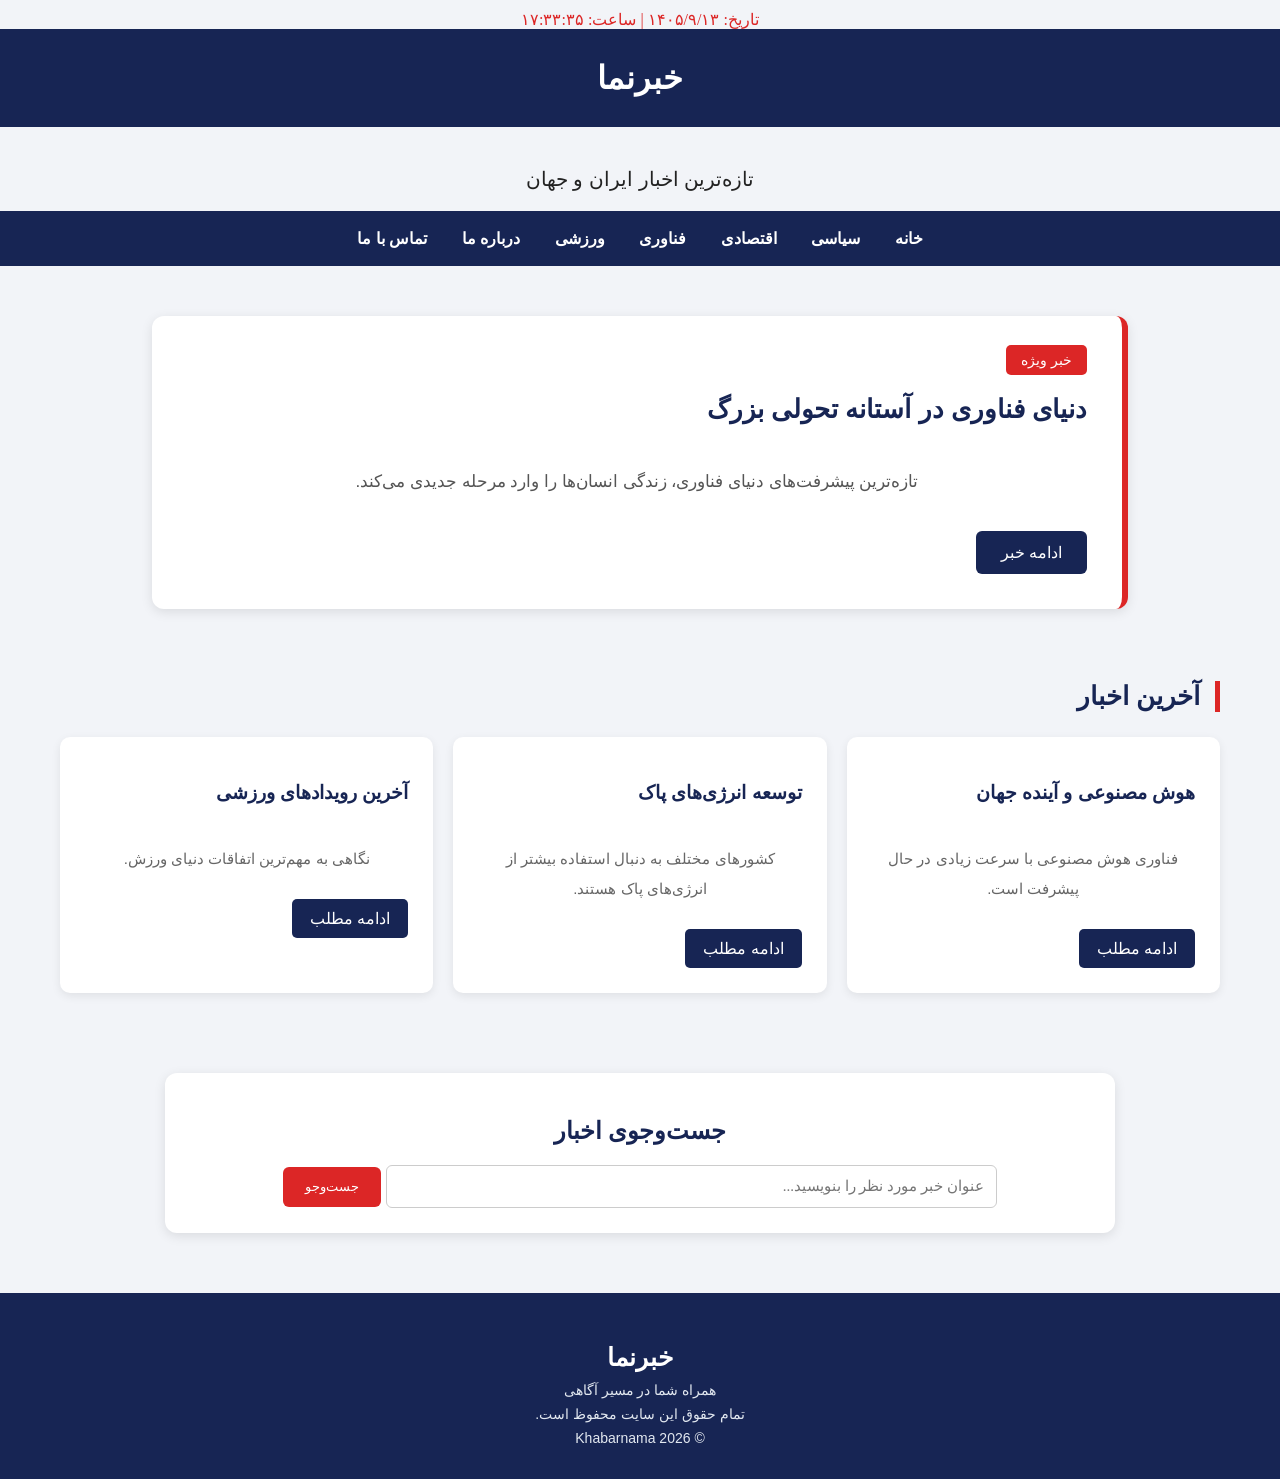
<file: index.html>
<!DOCTYPE html>
<html lang="fa" dir="rtl">
<head>
    <meta charset="UTF-8">
    <meta name="viewport" content="width=device-width, initial-scale=1.0">
    <title>خبرنما | پایگاه خبری</title>
    <div id="liveClock"></div>
    <link rel="stylesheet" href="style.css">
</head>

<body>

    <header>
    <h1>خبرنما</h1>
    <p>تازه‌ترین اخبار ایران و جهان</p>
</header>

<nav>
    <a href="index.html">خانه</a>
    <a href="pages/politics.html">سیاسی</a>
    <a href="pages/economy.html">اقتصادی</a>
    <a href="pages/technology.html">فناوری</a>
    <a href="pages/sports.html">ورزشی</a>
    <a href="about.html">درباره ما</a>
    <a href="contact.html">تماس با ما</a>
</nav><main>
    <section class="featured-news">

        <span class="news-label">خبر ویژه</span>

        <h2>دنیای فناوری در آستانه تحولی بزرگ</h2>

        <p>
            تازه‌ترین پیشرفت‌های دنیای فناوری،
            زندگی انسان‌ها را وارد مرحله جدیدی می‌کند.
        </p>

        <a href="pages/news.html">ادامه خبر</a>

    </section>
    <section class="latest-news">

    <h2>آخرین اخبار</h2>

    <div class="news-container">

        <article class="news-card">
            <h3>هوش مصنوعی و آینده جهان</h3>
            <p>فناوری هوش مصنوعی با سرعت زیادی در حال پیشرفت است.</p>
            <a href="pages/news.html">ادامه مطلب</a>
        </article>

        <article class="news-card">
            <h3>توسعه انرژی‌های پاک</h3>
            <p>کشورهای مختلف به دنبال استفاده بیشتر از انرژی‌های پاک هستند.</p>
            <a href="pages/news.html">ادامه مطلب</a>
        </article>

        <article class="news-card">
            <h3>آخرین رویدادهای ورزشی</h3>
            <p>نگاهی به مهم‌ترین اتفاقات دنیای ورزش.</p>
            <a href="pages/news.html">ادامه مطلب</a>
        </article>

    </div>

</section>
</main><section class="search-box">
    <h2>جست‌وجوی اخبار</h2>
    <input type="text" id="searchInput" placeholder="عنوان خبر مورد نظر را بنویسید...">
    <button onclick="searchNews()">جست‌وجو</button>
</section>
<div id="searchResults"></div>
<footer>
    <h3>خبرنما</h3>
    <p>همراه شما در مسیر آگاهی</p>
    <p>تمام حقوق این سایت محفوظ است.</p>
    <p>© 2026 Khabarnama</p>
</footer>
<script src="scripts.js"></script>
</body>
</html>
</file>
<file: style.css>
body {
    background-color: #f2f4f8;
    font-family: Tahoma, sans-serif;
    margin: 0;
    padding: 0;
    direction: rtl;
    color: #222;
}

h1 {
    background-color: #172554;
    color: white;
    text-align: center;
    padding: 30px;
    margin: 0;
}

p {
    text-align: center;
    font-size: 20px;
    margin-top: 40px;
}nav {
    background-color: #172554;
    padding: 18px;
    text-align: center;
}

nav a {
    color: white;
    text-decoration: none;
    font-size: 16px;
    margin: 0 15px;
    font-weight: bold;
}

nav a:hover {
    color: #f87171;
}main {
    padding: 30px;
}

.featured-news {
    background-color: white;
    border-right: 6px solid #dc2626;
    padding: 35px;
    border-radius: 12px;
    margin: 20px auto;
    max-width: 900px;
    box-shadow: 0 3px 12px rgba(0,0,0,0.1);
}

.news-label {
    background-color: #dc2626;
    color: white;
    padding: 7px 15px;
    border-radius: 5px;
    font-size: 14px;
}

.featured-news h2 {
    color: #172554;
    font-size: 26px;
    margin-top: 25px;
}

.featured-news p {
    color: #555;
    font-size: 17px;
    line-height: 2;
}

.featured-news a {
    display: inline-block;
    background-color: #172554;
    color: white;
    text-decoration: none;
    padding: 12px 25px;
    border-radius: 6px;
    margin-top: 15px;
}

.featured-news a:hover {
    background-color: #dc2626;
}.latest-news {
    padding: 30px;
}

.latest-news h2 {
    color: #172554;
    font-size: 26px;
    border-right: 5px solid #dc2626;
    padding-right: 15px;
    margin-bottom: 25px;
}

.news-container {
    display: flex;
    gap: 20px;
    flex-wrap: wrap;
}

.news-card {
    background-color: white;
    padding: 25px;
    border-radius: 10px;
    flex: 1;
    min-width: 220px;
    box-shadow: 0 3px 10px rgba(0,0,0,0.08);
}

.news-card h3 {
    color: #172554;
    font-size: 19px;
}

.news-card p {
    color: #666;
    line-height: 2;
    font-size: 15px;
}

.news-card a {
    display: inline-block;
    background-color: #172554;
    color: white;
    text-decoration: none;
    padding: 10px 18px;
    border-radius: 5px;
    margin-top: 10px;
}

.news-card a:hover {
    background-color: #dc2626;
}footer {
    background-color: #172554;
    color: white;
    text-align: center;
    padding: 25px;
    margin-top: 40px;
}

footer h3 {
    font-size: 25px;
    margin-bottom: 10px;
}

footer p {
    color: #e2e8f0;
    font-size: 14px;
    margin: 8px;
}/* برای موبایل */
 @media (max-width: 768px) {
nav {
    display: flex;
    flex-wrap: wrap;
    justify-content: center;
    gap: 12px;
}

nav a {
    margin: 5px;
    font-size: 14px;
}

main {
    padding: 15px;
}

.news-container {
    flex-direction: column;
}

.news-card {
    width: auto;
}

.featured-news {
    padding: 20px;
}

.latest-news {
    padding: 15px;
}

h1 {
    font-size: 25px;
}
}/* افکت حرکتی کارت‌های خبری */

.news-card {
    transition: all 0.3s ease;
}

.news-card:hover {
    transform: translateY(-8px);
    box-shadow: 0 8px 20px rgba(0, 0, 0, 0.15);
}

.featured-news {
    transition: all 0.3s ease;
}

.featured-news:hover {
    box-shadow: 0 8px 20px rgba(0, 0, 0, 0.15);
}/* طراحی بخش جست‌وجو */

.search-box {
    background-color: white;
    padding: 25px;
    margin: 20px auto;
    max-width: 900px;
    text-align: center;
    border-radius: 12px;
    box-shadow: 0 3px 12px rgba(0,0,0,0.1);
}

.search-box h2 {
    color: #172554;
}

.search-box input {
    width: 65%;
    padding: 12px;
    border: 1px solid #ccc;
    border-radius: 6px;
    font-size: 15px;
    font-family: Tahoma;
}

.search-box button {
    background-color: #dc2626;
    color: white;
    padding: 12px 22px;
    border: none;
    border-radius: 6px;
    cursor: pointer;
    font-family: Tahoma;
}

.search-box button:hover {
    background-color: #172554;
}#searchResults {
    max-width: 900px;
    margin: 20px auto;
    display: flex;
    flex-wrap: wrap;
    gap: 15px;
    justify-content: center;
}

#searchResults .news-card {
    background-color: white;
    padding: 20px;
    border-radius: 10px;
    width: 250px;
    box-shadow: 0 3px 10px rgba(0,0,0,0.1);
}

#searchResults a {
    color: #dc2626;
    text-decoration: none;
    font-weight: bold;
}#liveClock {
    color: #dc2626;
    font-size: 16px;
    margin-top: 10px;
    text-align: center;
    direction: rtl;
    font-family: Tahoma;
}
</file>
